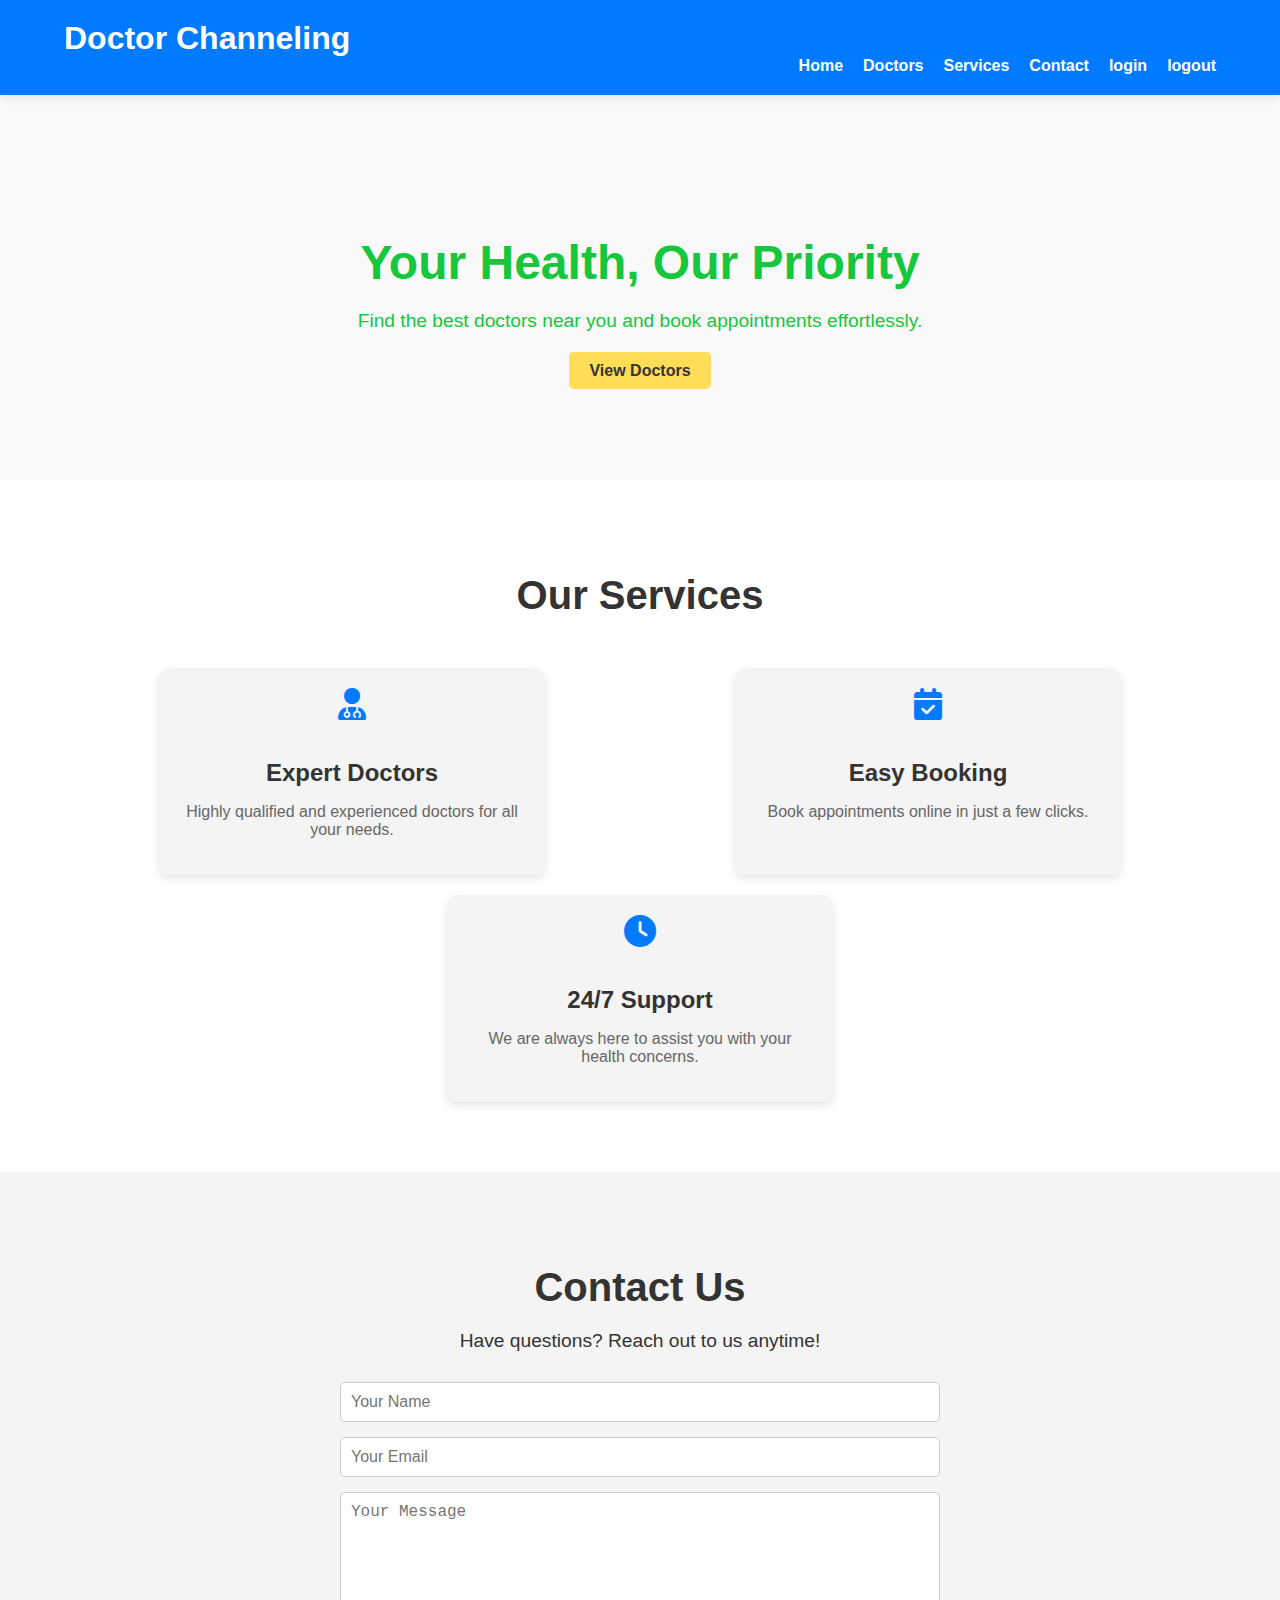
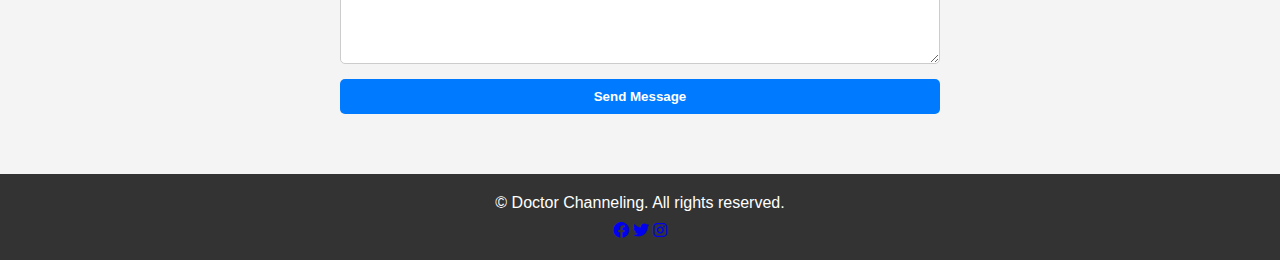
<file: New folder (2)/index.html>
<!DOCTYPE html>
<html lang="en">
<head>
    <meta charset="UTF-8">
    <meta name="viewport" content="width=device-width, initial-scale=1.0">
    <title>Doctor Channeling</title>
    <link rel="stylesheet" href="css/styles.css">
    <link rel="stylesheet" href="https://cdnjs.cloudflare.com/ajax/libs/font-awesome/6.0.0/css/all.min.css">
</head>
<body>
    <header>
        <div class="container">
            <h1>Doctor Channeling</h1>
            <nav>
                <ul>
                    <li><a href="index.html">Home</a></li>
                    <li><a href="doctors.html">Doctors</a></li>
                    <li><a href="#services">Services</a></li>
                    <li><a href="#contact">Contact</a></li>
                    <li><a href="#login">login</a></li>
                    <li><a href="#logout">logout</a></li>
                </ul>
            </nav>
        </div>
    </header>

    <section class="hero">
        <div class="container">
            <div class="hero-content">
                <h2>Your Health, Our Priority</h2>
                <p>Find the best doctors near you and book appointments effortlessly.</p>
                <a href="doctors.html" class="btn">View Doctors</a>
            </div>
        </div>
    </section>

    <section id="services" class="services">
        <div class="container">
            <h2>Our Services</h2>
            <div class="service-list">
                <div class="service-card">
                    <i class="fas fa-user-md"></i>
                    <h3>Expert Doctors</h3>
                    <p>Highly qualified and experienced doctors for all your needs.</p>
                </div>
                <div class="service-card">
                    <i class="fas fa-calendar-check"></i>
                    <h3>Easy Booking</h3>
                    <p>Book appointments online in just a few clicks.</p>
                </div>
                <div class="service-card">
                    <i class="fas fa-clock"></i>
                    <h3>24/7 Support</h3>
                    <p>We are always here to assist you with your health concerns.</p>
                </div>
            </div>
        </div>
    </section>

    <section id="contact" class="contact">
        <div class="container">
            <h2>Contact Us</h2>
            <p>Have questions? Reach out to us anytime!</p>
            <form>
                <input type="text" placeholder="Your Name" required>
                <input type="email" placeholder="Your Email" required>
                <textarea placeholder="Your Message" required></textarea>
                <button type="submit" class="btn">Send Message</button>
            </form>
        </div>
    </section>

    <footer>
        <div class="container">
            <p>&copy;  Doctor Channeling. All rights reserved.</p>
            <div class="social-links">
                <a href="#"><i class="fab fa-facebook"></i></a>
                <a href="#"><i class="fab fa-twitter"></i></a>
                <a href="#"><i class="fab fa-instagram"></i></a>
            </div>
        </div>
    </footer>
</body>
</html>
</file>
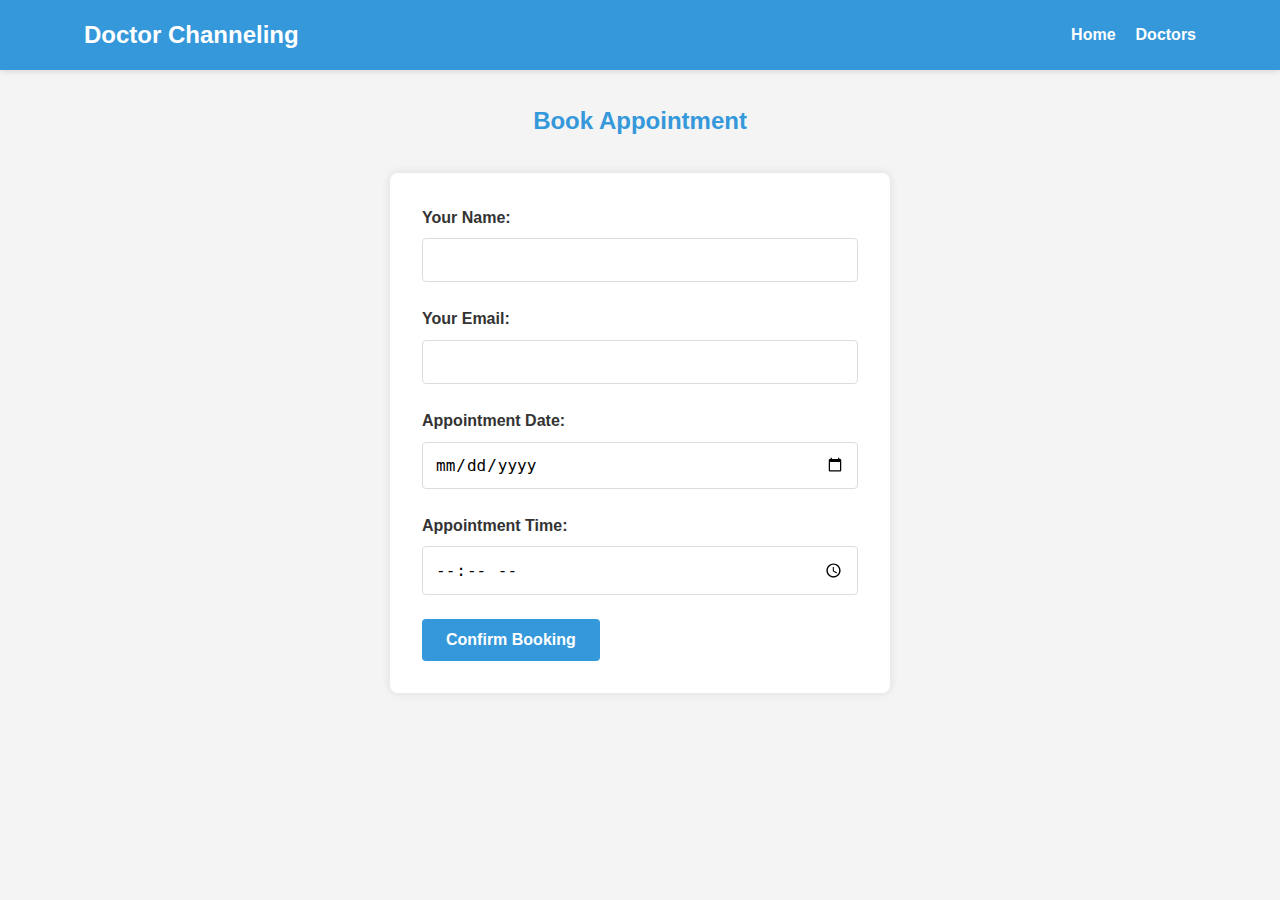
<file: New folder (2)/booking.html>
<!DOCTYPE html>
<html lang="en">
<head>
    <meta charset="UTF-8">
    <meta name="viewport" content="width=device-width, initial-scale=1.0">
    <title>Book Appointment - Doctor Channeling</title>
    <style>
        :root {
            --primary-color: #3498db;
            --secondary-color: #2980b9;
            --background-color: #f4f4f4;
            --text-color: #333;
            --border-color: #ddd;
        }

        * {
            margin: 0;
            padding: 0;
            box-sizing: border-box;
        }

        body {
            font-family: 'Arial', sans-serif;
            line-height: 1.6;
            color: var(--text-color);
            background-color: var(--background-color);
        }

        .container {
            width: 90%;
            max-width: 1200px;
            margin: 0 auto;
            padding: 0 20px;
        }

        header {
            background-color: var(--primary-color);
            color: white;
            padding: 1rem 0;
            box-shadow: 0 2px 5px rgba(0, 0, 0, 0.1);
        }

        header .container {
            display: flex;
            justify-content: space-between;
            align-items: center;
        }

        header h1 {
            font-size: 1.5rem;
        }

        nav ul {
            list-style: none;
            display: flex;
        }

        nav ul li {
            margin-left: 20px;
        }

        nav ul li a {
            color: white;
            text-decoration: none;
            font-weight: bold;
            transition: color 0.3s ease;
        }

        nav ul li a:hover {
            color: #ecf0f1;
        }

        main {
            padding: 2rem 0;
        }

        .booking-page h2 {
            text-align: center;
            margin-bottom: 2rem;
            color: var(--primary-color);
        }

        .booking-form {
            background-color: white;
            padding: 2rem;
            border-radius: 8px;
            box-shadow: 0 0 10px rgba(0, 0, 0, 0.1);
            max-width: 500px;
            margin: 0 auto;
        }

        .form-group {
            margin-bottom: 1.5rem;
        }

        .form-group label {
            display: block;
            margin-bottom: 0.5rem;
            font-weight: bold;
        }

        .form-group input {
            width: 100%;
            padding: 0.75rem;
            border: 1px solid var(--border-color);
            border-radius: 4px;
            font-size: 1rem;
        }

        .btn {
            display: inline-block;
            padding: 0.75rem 1.5rem;
            border: none;
            border-radius: 4px;
            font-size: 1rem;
            font-weight: bold;
            text-align: center;
            text-decoration: none;
            cursor: pointer;
            transition: background-color 0.3s ease;
        }

        .btn-primary {
            background-color: var(--primary-color);
            color: white;
        }

        .btn-primary:hover {
            background-color: var(--secondary-color);
        }

        footer {
            background-color: var(--primary-color);
            color: white;
            text-align: center;
            padding: 1rem 0;
            position: absolute;
            bottom: 0;
            width: 100%;
        }

        @media (max-width: 768px) {
            header .container {
                flex-direction: column;
                text-align: center;
            }

            nav ul {
                margin-top: 1rem;
            }

            nav ul li {
                margin: 0 10px;
            }
        }
    </style>
</head>
<body>
    <header>
        <div class="container">
            <h1>Doctor Channeling</h1>
            <nav>
                <ul>
                    <li><a href="index.html">Home</a></li>
                    <li><a href="doctors.html">Doctors</a></li>
                </ul>
            </nav>
        </div>
    </header>
    <main class="booking-page">
        <div class="container">
            <h2>Book Appointment</h2>
            <form id="booking-form" class="booking-form">
                <div class="form-group">
                    <label for="name">Your Name:</label>
                    <input type="text" id="name" name="name" required>
                </div>
                
                <div class="form-group">
                    <label for="email">Your Email:</label>
                    <input type="email" id="email" name="email" required>
                </div>
                
                <div class="form-group">
                    <label for="date">Appointment Date:</label>
                    <input type="date" id="date" name="date" required>
                </div>
                
                <div class="form-group">
                    <label for="time">Appointment Time:</label>
                    <input type="time" id="time" name="time" required>
                </div>
                
                <button type="submit" class="btn btn-primary">Confirm Booking</button>
            </form>
        </div>
    </main>
   
</body>
</html>
</file>
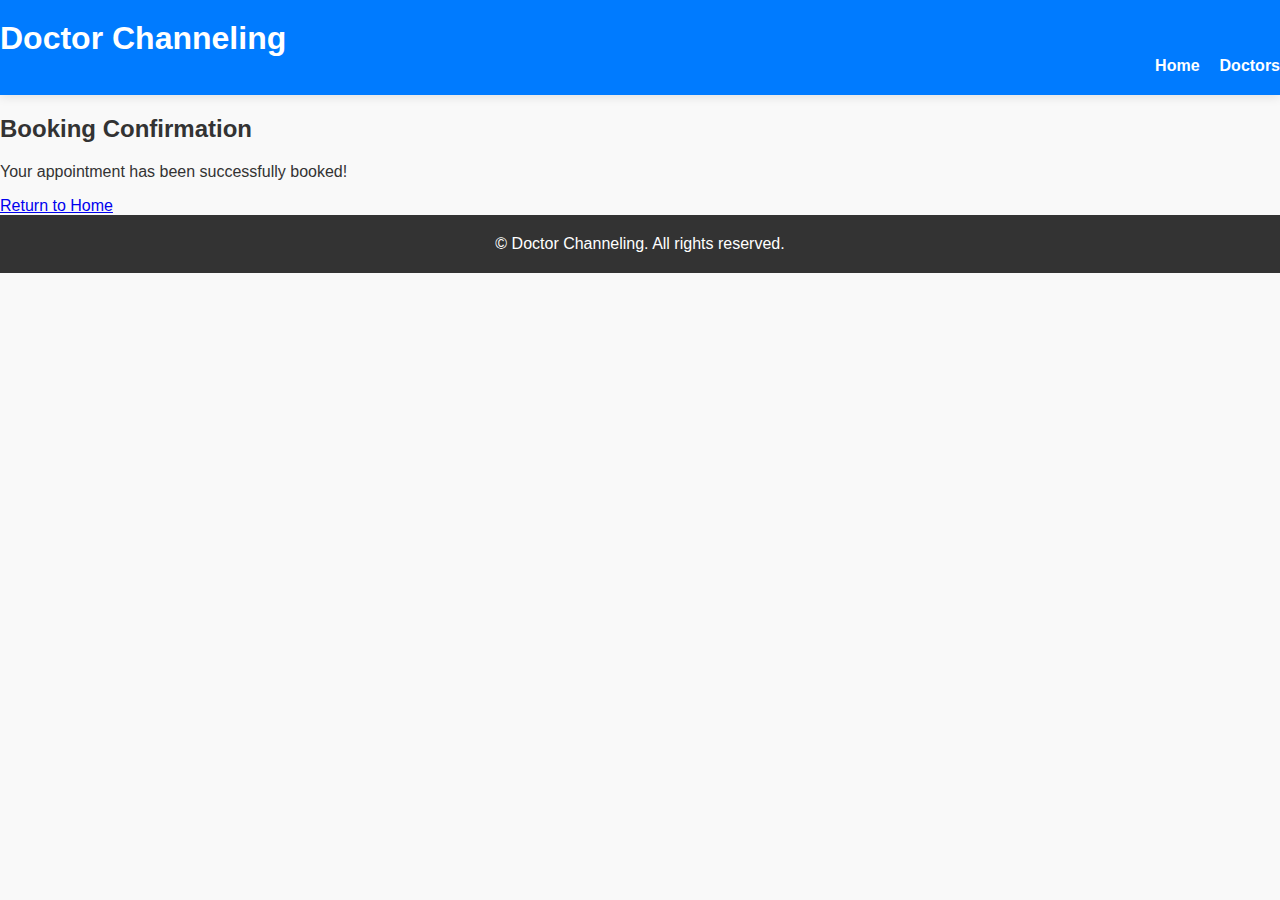
<file: New folder (2)/confirmation.html>
<!DOCTYPE html>
<html lang="en">
<head>
    <meta charset="UTF-8">
    <meta name="viewport" content="width=device-width, initial-scale=1.0">
    <title>Booking Confirmation</title>
    <link rel="stylesheet" href="css/styles.css">
</head>
<body>
    <header>
        <h1>Doctor Channeling</h1>
        <nav>
            <ul>
                <li><a href="index.html">Home</a></li>
                <li><a href="doctors.html">Doctors</a></li>
            </ul>
        </nav>
    </header>
    <main>
        <h2>Booking Confirmation</h2>
        <p>Your appointment has been successfully booked!</p>
        <a href="index.html" class="btn">Return to Home</a>
    </main>
    <footer>
        <p>&copy;  Doctor Channeling. All rights reserved.</p>
    </footer>
</body>
</html>
</file>
<file: New folder (2)/css/styles.css>
/* General Styles */
body {
    font-family: 'Arial', sans-serif;
    margin: 0;
    padding: 0;
    color: #333;
    background-color: #f9f9f9;
}

.container {
    width: 90%;
    max-width: 1200px;
    margin: 0 auto;
}

/* Header */
header {
    background-color: #007bff;
    color: #fff;
    padding: 20px 0;
    box-shadow: 0 2px 10px rgba(0, 0, 0, 0.1);
}

header h1 {
    margin: 0;
    font-size: 2rem;
}

nav ul {
    list-style: none;
    padding: 0;
    margin: 0;
    display: flex;
    justify-content: flex-end;
}

nav ul li {
    margin-left: 20px;
}

nav ul li a {
    color: #fff;
    text-decoration: none;
    font-weight: bold;
    transition: color 0.3s ease;
}

nav ul li a:hover {
    color: #ffdd57;
}

/* Hero Section */
.hero {
    background: url('https://via.placeholder.com/1500x800') no-repeat center center/cover;
    color: #16c63c;
    padding: 100px 0;
    text-align: center;
}

.hero-content {
    max-width: 600px;
    margin: 0 auto;
}

.hero h2 {
    font-size: 3rem;
    margin-bottom: 20px;
}

.hero p {
    font-size: 1.2rem;
    margin-bottom: 30px;
}

.hero .btn {
    background-color: #ffdd57;
    color: #333;
    padding: 10px 20px;
    text-decoration: none;
    border-radius: 5px;
    font-weight: bold;
    transition: background-color 0.3s ease;
}

.hero .btn:hover {
    background-color: #ffcc00;
}

/* Services Section */
.services {
    padding: 60px 0;
    background-color: #fff;
    text-align: center;
}

.services h2 {
    font-size: 2.5rem;
    margin-bottom: 40px;
}

.service-list {
    display: flex;
    justify-content: space-around;
    flex-wrap: wrap;
}

.service-card {
    background-color: #f4f4f4;
    padding: 20px;
    border-radius: 10px;
    width: 30%;
    margin: 10px;
    box-shadow: 0 4px 8px rgba(0, 0, 0, 0.1);
    transition: transform 0.3s ease;
}

.service-card:hover {
    transform: translateY(-10px);
}

.service-card i {
    font-size: 2rem;
    color: #007bff;
    margin-bottom: 15px;
}

.service-card h3 {
    font-size: 1.5rem;
    margin-bottom: 10px;
}

.service-card p {
    font-size: 1rem;
    color: #666;
}

/* Contact Section */
.contact {
    padding: 60px 0;
    background-color: #f4f4f4;
    text-align: center;
}

.contact h2 {
    font-size: 2.5rem;
    margin-bottom: 20px;
}

.contact p {
    font-size: 1.2rem;
    margin-bottom: 30px;
}

.contact form {
    max-width: 600px;
    margin: 0 auto;
    display: flex;
    flex-direction: column;
}

.contact input, .contact textarea {
    padding: 10px;
    margin-bottom: 15px;
    border: 1px solid #ccc;
    border-radius: 5px;
    font-size: 1rem;
}

.contact textarea {
    resize: vertical;
    height: 150px;
}

.contact .btn {
    background-color: #007bff;
    color: #fff;
    padding: 10px 20px;
    border: none;
    border-radius: 5px;
    font-weight: bold;
    cursor: pointer;
    transition: background-color 0.3s ease;
}

.contact .btn:hover {
    background-color: #0056b3;
}

/* Footer */
footer {
    background-color: #333;
    color: #fff;
    padding: 20px 0;
    text-align: center;
}

footer p {
    margin: 0;
}

.social-links {
    margin-top: 10px;
}

.social-links a {
</file>
